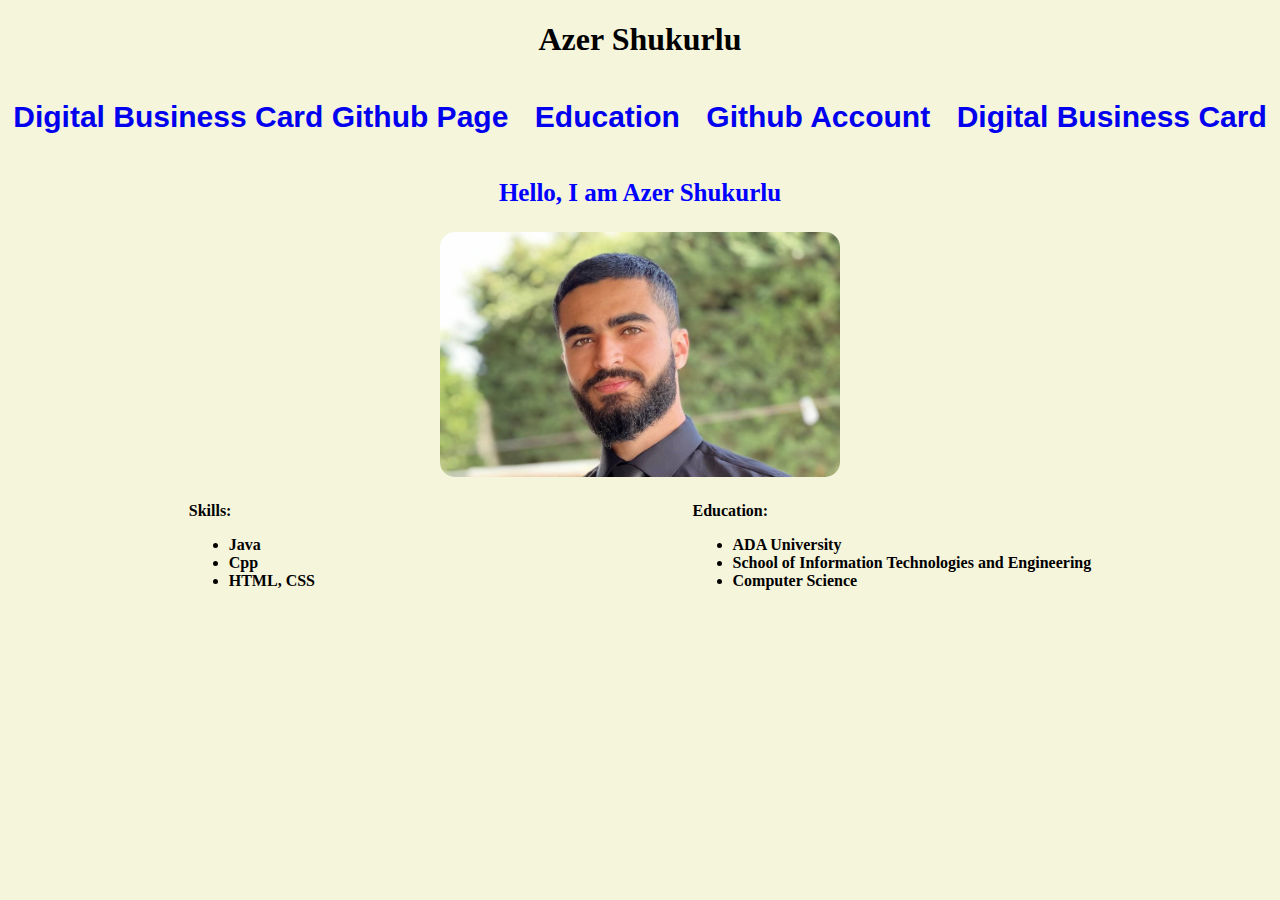
<file: index.html>
<!DOCTYPE html>
<html lang="en">
<head>
    <meta charset="UTF-8">
    <meta http-equiv="X-UA-Compatible" content="IE=edge">
    <meta name="viewport" content="width=device-width, initial-scale=1.0">
    <title>Portfolio</title>
    <link rel="stylesheet" href="homepagestyle.css">
</head>
<body>
    <h1 class="header">Azer Shukurlu</h1>
    <div class="navbar">
        <h1 class="nav"><a href="https://azershukurlu.github.io/azer-new-digital-card/" target="_blank">Digital Business Card Github Page</a></h1>
        <h1 class="nav"><a href="https://www.ada.edu.az" target="_blank">Education</a></h1>
        <h1 class="nav"><a href="https://github.com/azershukurlu" target="_blank">Github Account</a></h1>
        <h1 class="nav"><a href="digitalcard.html" target="_blank">Digital Business Card</a></h1>
    </div>
    <div class="bio">
        <p class="header2">Hello, I am Azer Shukurlu</p>
        <img src="WhatsApp Image 2022-10-16 at 9.28.26 AM.jpeg" alt="photo" width="200px" height="auto">

    </div>
    <div class="main">
        <div>
            <h4>Skills:
                <ul>
                    <li>Java</li>
                    <li>Cpp</li>
                    <li>HTML, CSS</li>
                </ul>
            </h4>
        </div>
        <div>
            <h4>Education:
                <ul>
                    <li>ADA University</li>
                    <li>School of Information Technologies and Engineering</li>
                    <li>Computer Science</li>
                </ul>
            </h4>

        </div>
    </div>
</body>
</html>
</file>
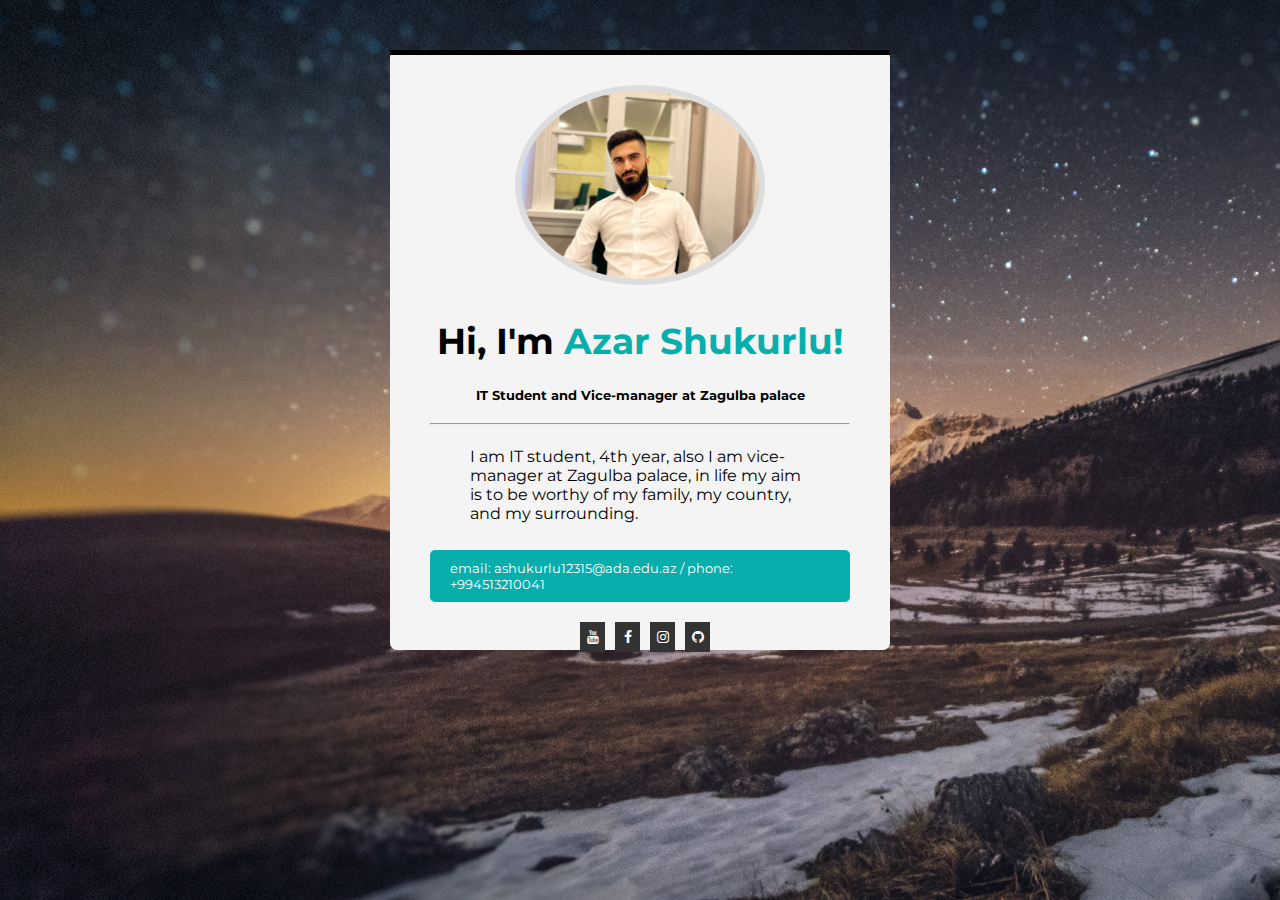
<file: digitalcard.html>
<!DOCTYPE html>
<html lang="en">
<head>
    <meta charset="UTF-8">
    <meta http-equiv="X-UA-Compatible" content="IE=edge">
    <meta name="viewport" content="width=device-width, initial-scale=1.0">
    <link rel="stylesheet" href="digitalcardstyle.css">
    <link rel="preconnect" href="https://fonts.googleapis.com">
    <link rel="preconnect" href="https://fonts.gstatic.com" crossorigin>
    <link href="https://fonts.googleapis.com/css2?family=Montserrat&display=swap" rel="stylesheet">
    <link rel="stylesheet" href="https://cdnjs.cloudflare.com/ajax/libs/font-awesome/4.7.0/css/font-awesome.min.css">
    <title>Digital Business Card</title>
</head>
<body>
    <div class="digital-business-card">
        <p class="top-line"></p>
        <div class="header">
            <div class="image"></div>
        </div>
        <div class="main-content">
            <h1 class="big-heading"> Hi, I'm <span class="azer-card-full-name">Azar Shukurlu!</span></h1>           
            <p class="status">IT Student and Vice-manager at Zagulba palace</p>
            <hr style="height: 1px; background: url('http://wp1.themexlab.com/wp/cards/wp-content/themes/cards/img/hr1.png') no-repeat center center"  />

            <div class="about-me">
                <p class="about-me-info">I am IT student, 4th year, also I am vice-manager at Zagulba palace, in life my aim is to be worthy of my family, my country, and my surrounding.</p>
            </div>

            <div class="contact-buttons">
            <span class="contact-info">email: ashukurlu12315@ada.edu.az / phone: +994513210041</span>
            </div>
        </div>
        
        <footer>
        <ul class="soc-network-links">
            <li href="https://youtube.com/@azershukurlu5921?si=utrYSoTz0Op9D2ax "  ><span class="fa fa-brands fa-youtube"></span></li>
            <li href="https://www.facebook.com/azer.shukurlu.5"  ><span class="fa fa-brands fa-facebook"></span></li>
            <li href="https://instagram.com/azarshukurlu?igshid=OGQ5ZDc2ODk2ZA==" ><span class="fa fa-brands fa-instagram"></span></li>
            <li href="https://github.com/azershukurlu" class="inactiveLink" ><span class="fa fa-brands fa-github"></span></li>
        </ul>
        </footer>
    </div> 
</body>
</html>
</file>
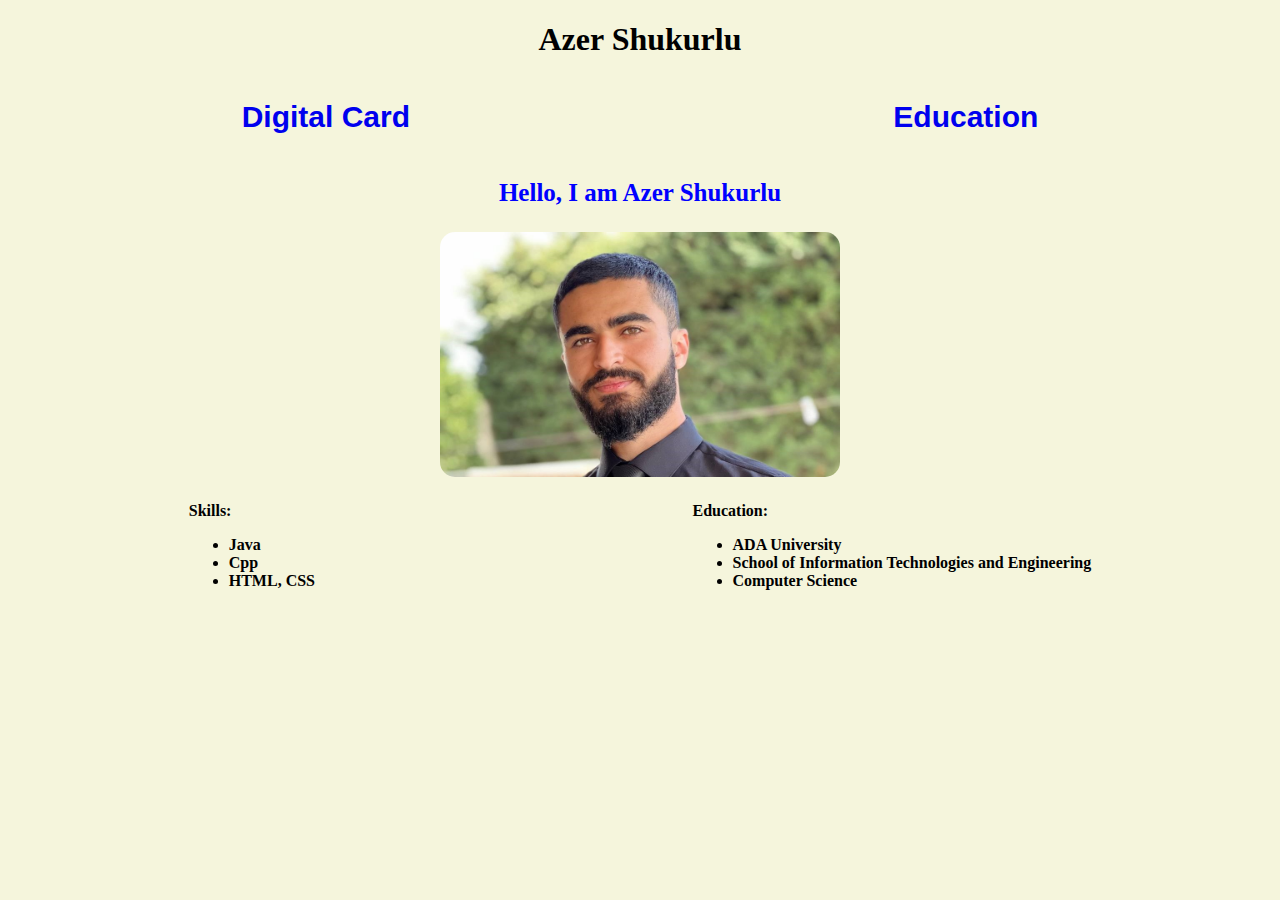
<file: index2.html>
<!DOCTYPE html>
<html lang="en">
<head>
    <meta charset="UTF-8">
    <meta http-equiv="X-UA-Compatible" content="IE=edge">
    <meta name="viewport" content="width=device-width, initial-scale=1.0">
    <title>Portfolio</title>
    <link rel="stylesheet" href="style2.css">
</head>
<body>
    <h1 class="header">Azer Shukurlu</h1>
    <div class="navbar">
        <h1 class="nav"><a href="https://azershukurlu.github.io/azer-digital_card/" target="_blank">Digital Card</a></h1>
        <h1 class="nav"><a href="https://www.ada.edu.az" target="_blank">Education</a></h1>
    
    </div>
    <div class="bio">
        <p class="header2">Hello, I am Azer Shukurlu</p>
        <img src="WhatsApp Image 2022-10-16 at 9.28.26 AM.jpeg" alt="photo" width="200px" height="auto">

    </div>
    <div class="main">
        <div>
            <h4>Skills:
                <ul>
                    <li>Java</li>
                    <li>Cpp</li>
                    <li>HTML, CSS</li>
                </ul>
            </h4>
        </div>
        <div>
            <h4>Education:
                <ul>
                    <li>ADA University</li>
                    <li>School of Information Technologies and Engineering</li>
                    <li>Computer Science</li>
                </ul>
            </h4>

        </div>
    </div>
</body>
</html>
</file>
<file: homepagestyle.css>
body{
    margin: 0px;
    padding: 0px;
    box-sizing: border-box;
    background-color: beige;

}
.header{
    text-align: center;
}
.navbar{
    display: flex;
    flex-direction: row;
    justify-content: space-around;
}
.nav{
    font-family: 'Segoe UI', Tahoma, Geneva, Verdana, sans-serif; 
    font-size: 30px;
    

}
a{
    text-decoration: none;

}
.bio{
    text-align: center;

}
.header2{
    color: blue;
    font-weight: 600;
    font-size: 25px;
    font-family: Georgia, 'Times New Roman', Times, serif; 
}
img{
    width: 400px;
    border-radius: 15px;
}
img:hover{
    zoom: 105%;
}
.main{
    display: flex;
    justify-content: space-around;
}
</file>
<file: digitalcardstyle.css>
* {
    box-sizing: border-box;
}

body {
    background-image: url('bg_image.jpg');
    color: white;
    font-family: "Montserrat", sans-serif;
    box-sizing: border-box;
}

.digital-business-card {
    width: 500px;
    min-width: 300px;
    height: 600px;
    margin: 50px auto;
    border-radius: 7px;
    background-color: #f4f4f4;
    background-image: url('http://wp1.themexlab.com/wp/cards/wp-content/themes/cards/img/bg-card2.png');
}

.top-line {
    width: 100%; 
    height: 5px;
    background-color: black;
    margin: 0;
    padding: 0;
}

.header {
    display: flex;
    justify-content: center;
    align-items: center;
}

.image {
    margin-top: 30px;
    width: 50%;
    height: 200px;
    background-image: url("azer.jpg");
    background-size: cover;
    object-fit: contain;
    background-repeat: no-repeat;
    background-position: center;
    border-radius: 50%;
    border: 6px solid #ddd;
}

.main-content {
    padding-left: 40px;
    padding-right: 40px;
    padding-bottom: 10px;
    padding-top: 10px;
}

.big-heading {
    font-weight: bolder;
    text-align: center;
    color: black;
    font-size: 36px;
}

.azer-card-full-name
{
    color: #08aeac;
}

.status {
    font-weight: bolder;
    color: black;
    font-size: 13px;
    text-align: center;
    margin-bottom: 20px;
}

.contact-buttons {
    border-radius: 5px;
    margin-top: 40px;
    padding-top: 10px;
    padding-bottom: 10px;
    padding-left: 20px;
    padding-right: 20px;
    width: 100%; 
    background: url(http://wp1.themexlab.com/wp/cards/wp-content/themes/cards/img/bg-btn.png) no-repeat center center #08aeac;
    display: flex;
    flex-direction: row;
    justify-content: center;
    align-items: center;
    transition: all 0.3s ease-in-out;
}

.contact-buttons:hover {
    background-color: red;
}

.contact-info {
    font-size: 13px;
}

.about-me {   
    margin-top: 35px;
    width: 100%;
    height: 50px;
    display: flex;
    justify-content: center;
    align-items: center;
    padding-top: 10px;
    padding-bottom: 10px;
    padding-left: 40px;
    padding-right: 40px;
}

.about-me-info {
    color: black;
}

footer {
    display: flex;
    justify-content: center;
    align-items: center;
}

.soc-network-links {
    display: flex;
    flex-direction: row;
    justify-content: center;
    align-items: center;
    width: 70%;
    margin-top: 10px;
    margin-bottom: 0px;
    padding: 0;
    list-style-type: none;
}

.soc-network-links li {
    color: white;
    background-color: #333333;
    width: 25px;
    height: 30px;
    text-align: center;
    transition: all 0.3s ease-in-out;
    font-size: 14px;
    line-height: 30px;
    margin-left: 10px;
    
}

 .soc-network-links li:hover {
    background-color: #08aeac;
}
</file>
<file: style2.css>
body{
    margin: 0px;
    padding: 0px;
    box-sizing: border-box;
    background-color: beige;

}
.header{
    text-align: center;
}
.navbar{
    display: flex;
    flex-direction: row;
    justify-content: space-around;
}
.nav{
    font-family: 'Segoe UI', Tahoma, Geneva, Verdana, sans-serif; 
    font-size: 30px;
    

}
a{
    text-decoration: none;

}
.bio{
    text-align: center;

}
.header2{
    color: blue;
    font-weight: 600;
    font-size: 25px;
    font-family: Georgia, 'Times New Roman', Times, serif; 
}
img{
    width: 400px;
    border-radius: 15px;
}
img:hover{
    zoom: 105%;
}
.main{
    display: flex;
    justify-content: space-around;
}
</file>
